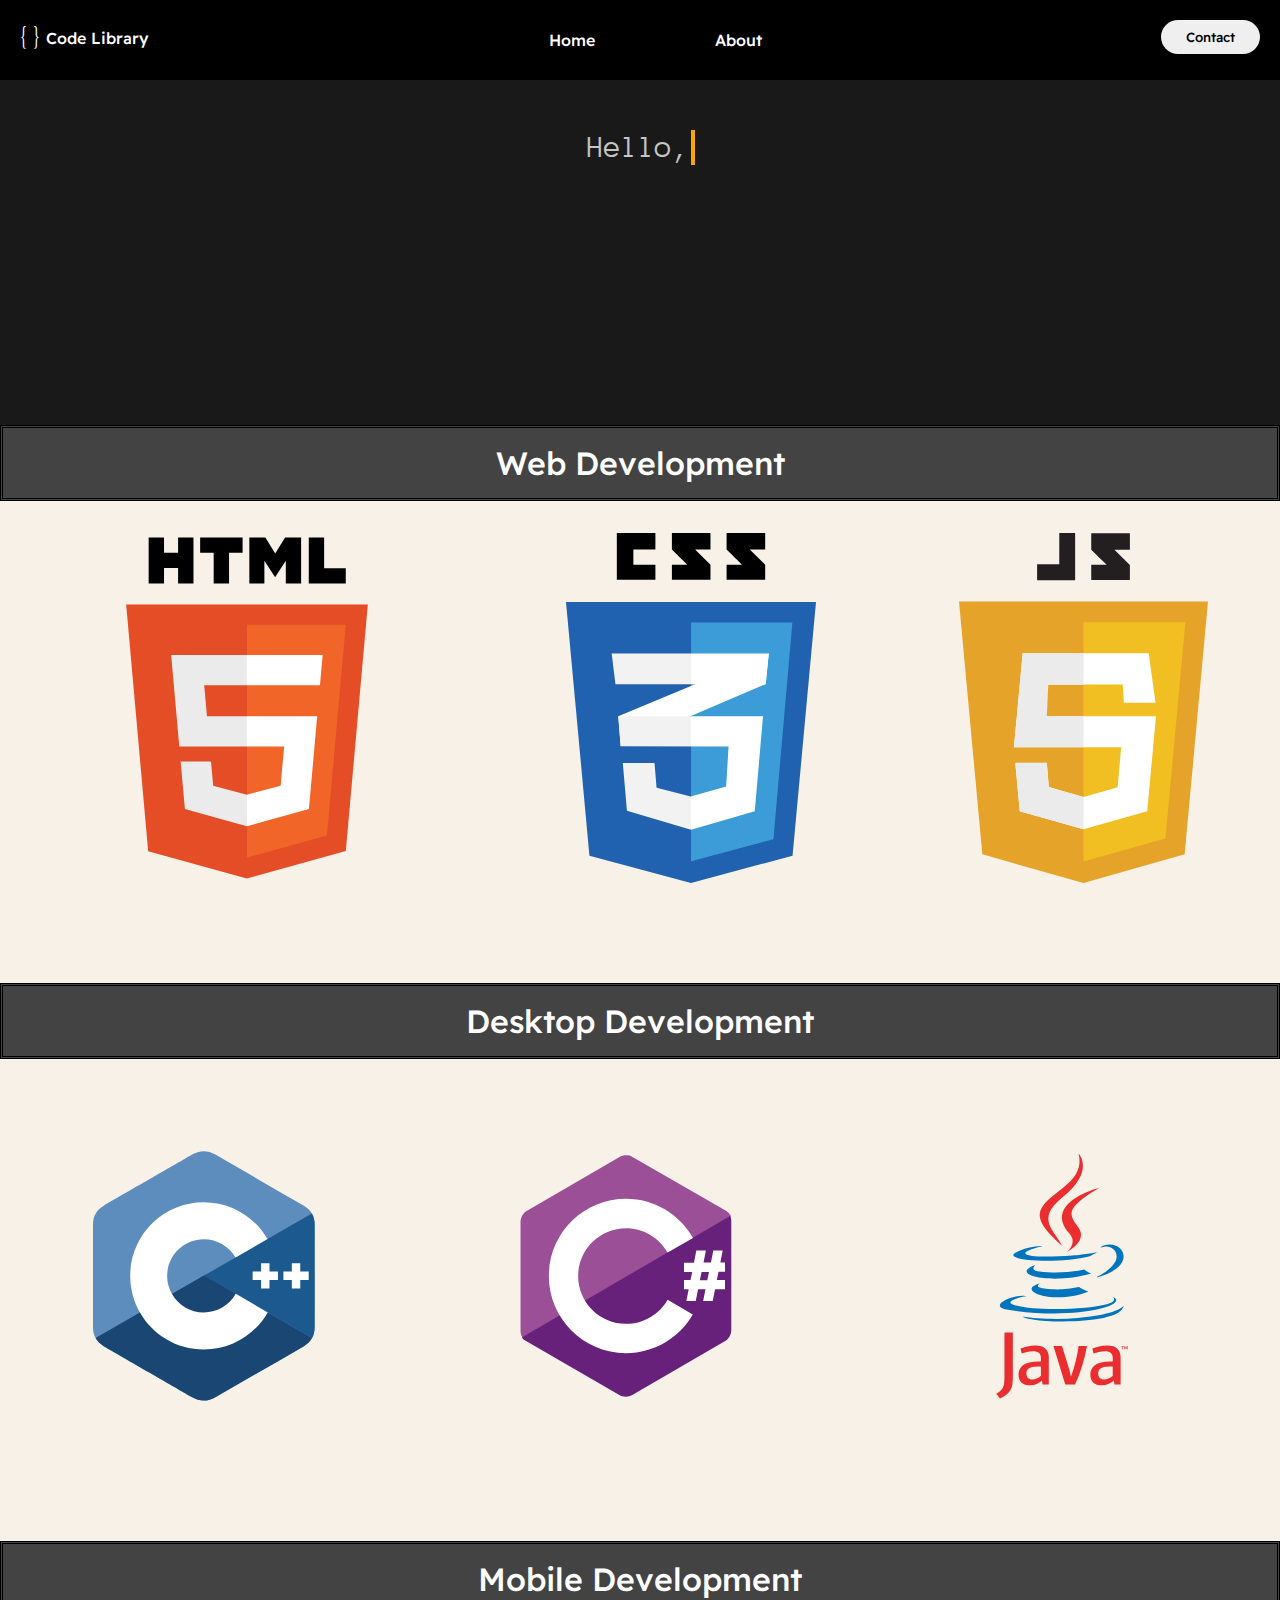
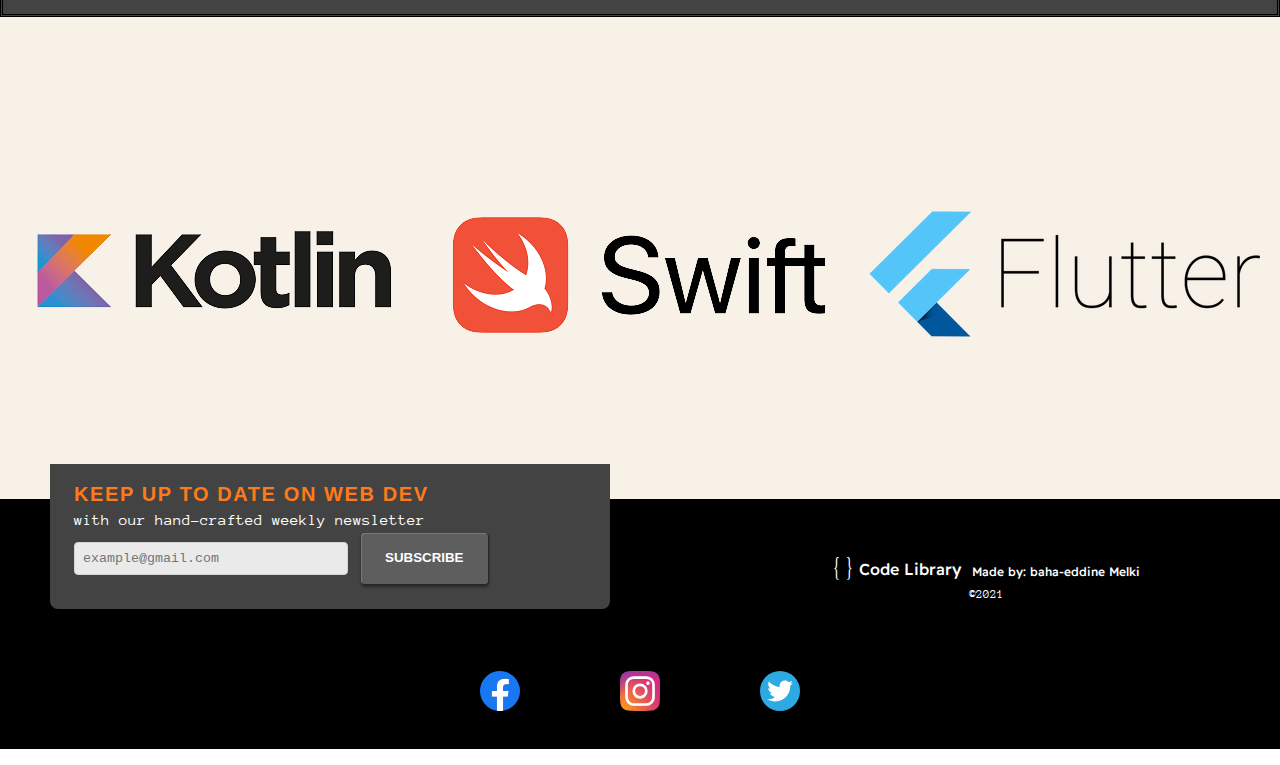
<file: index.html>
<!DOCTYPE html>
<html lang="en">
<head>
    <meta charset="UTF-8">
    <meta http-equiv="X-UA-Compatible" content="IE=edge">
    <meta name="viewport" content="width=device-width, initial-scale=1.0">
    <link rel="stylesheet" href="css/style.css">
    <link rel="shortcut icon" href="images/logo.png" type="image/x-icon">
    <title>Document</title>
</head>
<body>
    <header class="header">
        <div class="h1">
            <a href="#"><img src="images/logo.svg" alt="logo" class="logo"></a>
            <a href="#" class="h22"><div class="h2"><span class="siteName">Code Library</span></div> </a>
        </div>
        <nav class="nav">
            <ul class="navbar">
                <li><a href="#" class="li-a"><span class="bar" >Home</span></a></li>
                <li><a href="about.html" class="li-a"><span class="bar">About</span></a></li>
            </ul>
            
        </nav>
        <a href="contact.html"><button class="contact"><span>Contact</span></button></a>
        <img src="images/menubutton.svg" class="menubtt" width="35px">
    </header>
    <div class="type">
        <p>
            Hello,
          </p>
          <p>
            Do you want to learn to code?
          </p>
          <p>
              Yes?
          </p>
          <p>
            Then you are in the right place.
          </p>
          <p>
            Choose a programming language  
          </p>
          <p>
              And
          </p>
          <p>
              Start Coding !
          </p>
        
    </div>
    <div class="web">
        <h1 class="webdev">Web Development</h1>
        <div class="web_container">
            <div class="html5">
                <a href="#"><img src="images/web/html5.svg" alt="html5_logo" class="html5_logo" width="350px" height="350px"></a>
            </div>
            <div class="css3">
                <a href="#"><img src="images/web/css3.svg" alt="css3_logo" class="css3_logo" width="350px" height="350px"></a>
            </div>
            <div class="js">
                <a href="#"><img src="images/web/javascript.svg" alt="js_logo" class="js_logo" width="350px" height="350px"></a>
            </div>
        </div>
    </div>
    <div class="desktop">
        <h1 class="desktopdev">Desktop Development</h1>
        <div class="desktop_container">
            <div class="c1">
                <a href="#"><img src="images/desktop/c1.svg" alt="c++_logo" class="c1_logo" height="250px" width="250px"></a>
            </div>
            <div class="c2">
                <a href="#"><img src="images/desktop/c2.svg" alt="c#_logo" class="c2_logo" height="250px" width="250px"></a>
            </div>
            <div class="java">
                <a href="#"><img src="images/desktop/java.svg" alt="java_logo" class="java_logo" height="300px" width="350px"></a>
            </div>
        </div>
    </div>
    <div class="mobile">
        <h1 class="mobiledev">Mobile Development</h1>
        <div class="mobile_container">
            <div class="kotlin">
                <a href="#" class="k"><img src="images/mobile/kotlin.png" alt="kotlin_logo" class="kotlin_logo"></a>
            </div>
            <div class="swift">
                <a href="#" class="s"><img src="images/mobile/swift.png" alt="swift_logo" class="swift_logo"></a>
            </div>
            <div class="flutter">
                <a href="#" class="f"><img src="images/mobile/flutter.png" alt="flutter_logo" class="flutter_logo"></a>
            </div>
        </div>
    </div>
    <footer>
        <div class="footer">
            <div class="d1">
                <div class="h1">
                    <a href="#"><img src="images/logo.svg" alt="logo" class="logo"></a>
                    <a href="#" class="h22"><div class="h2"><span class="siteName">Code Library &nbsp</span></div> </a>
                    <span class="author">Made by: baha-eddine Melki</span>
                </div>
                <p class="author">©2021</p>
            </div>
        
            <div class="footer-form">
                <form id="form">
                    <h4>Keep up to date on web dev</h4>
                    <p>with our hand-crafted weekly newsletter</p>
                    <div class="footer-forms">
                        <input type="email" name="EMAIL" class="required" id="EMAIL" placeholder="example@gmail.com" required="">
                        <input type="submit" value="Subscribe" name="Subscribe" id="subscribe" class="subscribe-button">
                    </div>
                </form>
            </div>
        </div>

        <div class="socials">
            <a href="#"><img src="images/socials/facebook.svg" alt="facebook_icon" width="40px" class="social"></a>
            <a href="#"><img src="images/socials/instagram.svg" alt="instagram_icon" width="40px" class="social"></a>
            <a href="#"><img src="images/socials/twitter.svg" alt="twitter_icon" width="40px" class="social"></a>
        </div>
    </footer>
</body>
</html>
</file>
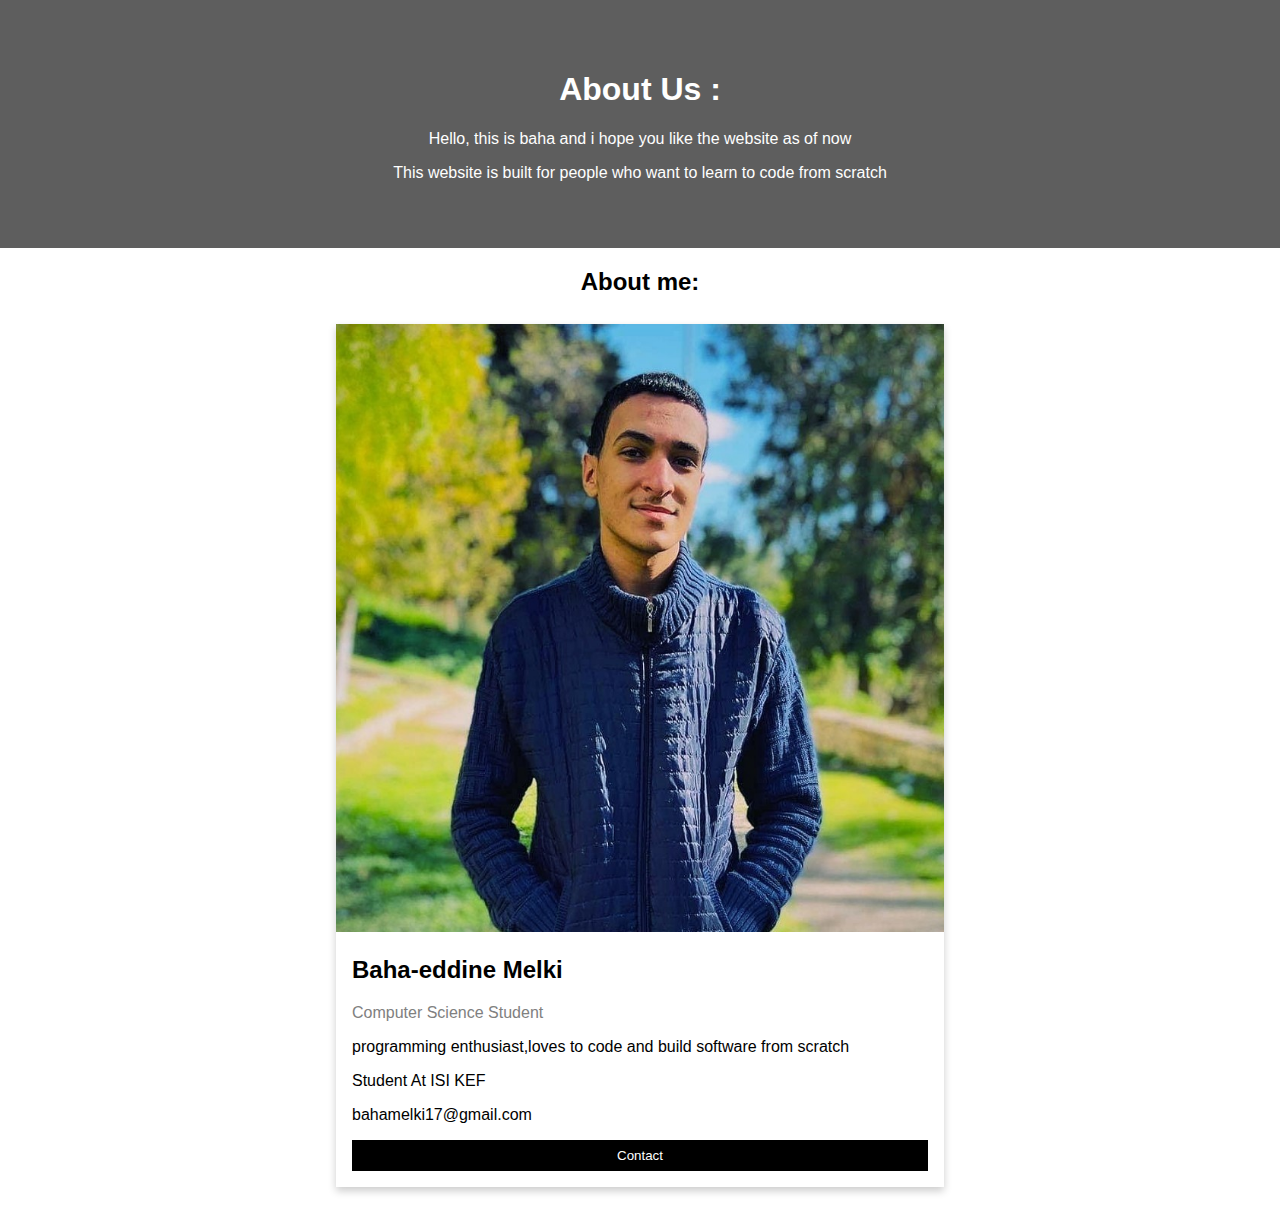
<file: about.html>
<!DOCTYPE html>
<html lang="en">
<head>
    <meta charset="UTF-8">
    <meta http-equiv="X-UA-Compatible" content="IE=edge">
    <meta name="viewport" content="width=device-width, initial-scale=1.0">
    <link rel="shortcut icon" href="images/logo.png" type="image/x-icon">
    <link rel="stylesheet" href="css/about.css">
    <title>About us</title>
</head>
<body>
    <div class="about-section">
        <h1>About Us :</h1>
        <p>Hello, this is baha and i hope you like the website as of now</p>
        <p>This website is built for people who want to learn to code from scratch</p>
      </div>
      
      <h2 style="text-align:center">About me:</h2>
      <div class="row">
        <div class="column">
          <div class="card">
            <img src="images/me.jpg" alt="Jane" style="width:100%">
            <div class="container">
              <h2>Baha-eddine Melki</h2>
              <p class="title">Computer Science Student</p>
              <p>programming enthusiast,loves to code and build software from scratch</p>
              <p>Student At ISI KEF </p>
              <p>bahamelki17@gmail.com</p>
              <p><a href="contact.html"></a><button class="button">Contact</button></p>
            </div>
          </div>
        </div>
      
      </div>
</body>
</html>
</file>
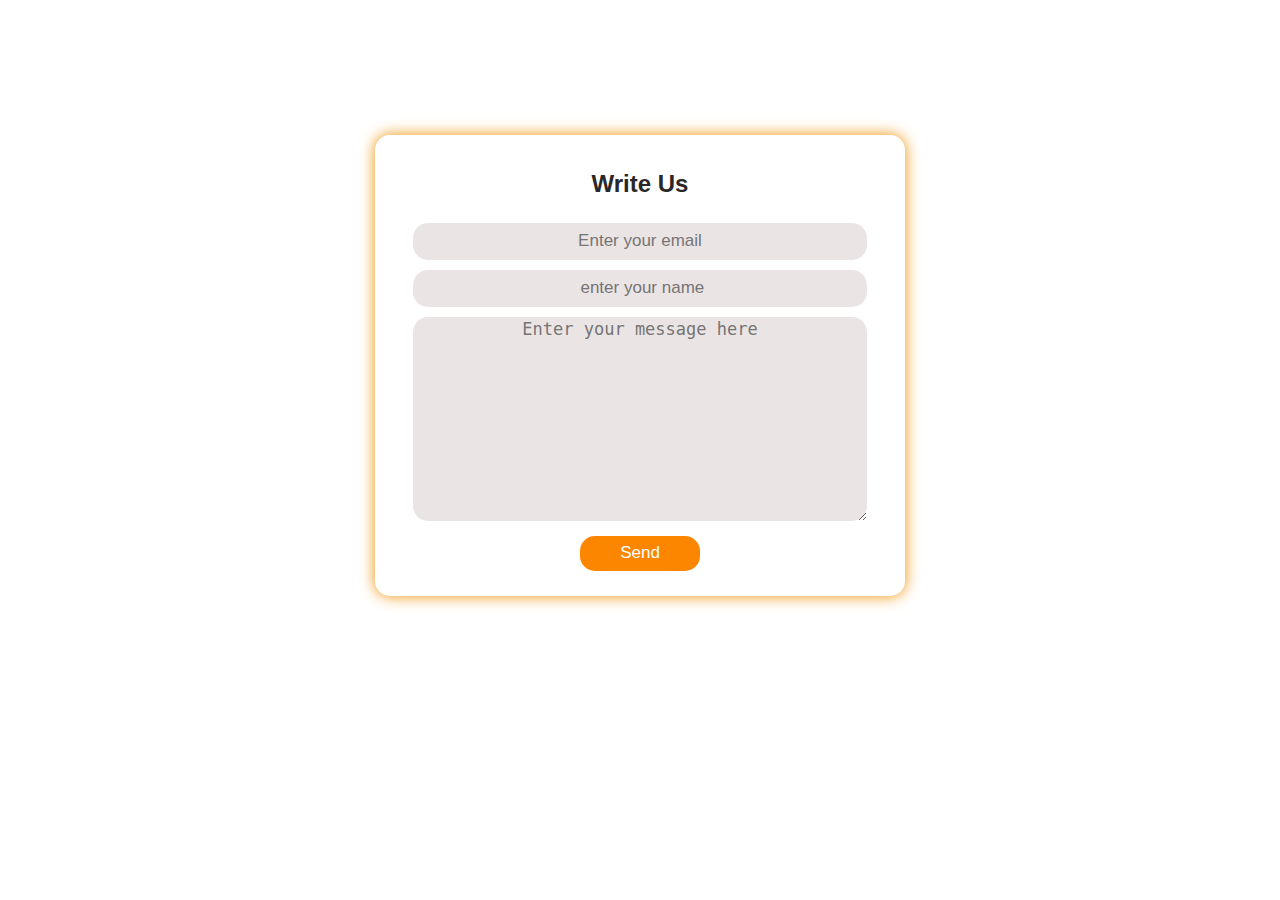
<file: contact.html>
<!DOCTYPE html>
<html lang="en">

<head>
    <meta charset="UTF-8">
    <meta http-equiv="X-UA-Compatible" content="IE=edge">
    <meta name="viewport" content="width=device-width, initial-scale=1.0">
    <link rel="shortcut icon" href="images/logo.png" type="image/x-icon">
    <link rel="stylesheet" href="css/contact.css">
    <title>Contact form</title>

</head>

<body>
    <div class="container">
        <h2>Write Us</h2>
        <form action="">
            <input type="email" name="email" id="email" placeholder="Enter your email">
            <input type="text" name="name" id="name" placeholder=" enter your name">
            <textarea name="message" id="message" cols="30" rows="10" placeholder="Enter your message here"></textarea>
            <input type="submit" value="Send">
        </form>
    </div>
</body>

</html>
</file>
<file: css/style.css>
@import url('https://fonts.googleapis.com/css2?family=Montserrat:wght@500&family=Readex+Pro:wght@500&display=swap');
/*font-family: 'Montserrat', sans-serif;
font-family: 'Readex Pro', sans-serif;*/
@import url(https://fonts.googleapis.com/css?family=Anonymous+Pro);
*{
    margin: 0;
    padding: 0;
    font-family: 'Readex Pro', sans-serif;
    font-weight: 500;
}
.logo{
height: 30px;
}
.menubtt{
  display: none;
}
.menubtt{
  cursor: pointer;
}
header{
    display: flex;
    justify-content: space-between;
    background-color: black;
    color: white;
    text-decoration: none;
    padding: 20px;
}
.navbar{
    display: flex;
    list-style: none;
    text-decoration: none;
    color: white;
    padding-left: 70px;
    padding-right: 70px;
}
.li-a{
    display: flex;
    list-style: none;
    margin-right: 50px;
    margin-left: 50px;
    text-decoration: none;
    color: white;
}
.siteName{
  position: relative;
  display: inline-flex;
  flex-direction: row;
  justify-content: center;
  align-items: center;
  margin-bottom: 5px;
}
li a:hover{
    color: black;
}
.bar{
    transition: ease 0.1s;
    padding: 10px;
    border-radius: 5px;
}
.bar:hover{
    background-color: chocolate;
}
.type{
    padding: 50px;
    background-color: rgb(25,25,25);
    color: rgba(255,255,255,.75);
}
.contact{
    cursor: pointer;
    padding: 9px 25px;
    border: none;
    border-radius: 50px;
    transition: all 0.3s ease 0s;
}
.contact:hover{
    color: grey;
}

  /*animation*/
  .type p {
    border-right: .15em solid orange;
    font-family: 'Anonymous Pro', monospace;
    font-size: 32px;
    white-space: nowrap;
    overflow: hidden;
    margin: 0 auto;
    text-align: center;
    padding-bottom: 2px;
  }
  .type p:nth-child(1) {
    width: 3.3em;
    -webkit-animation: type 2s steps(40, end);
    animation: type 1s steps(40, end);
    -webkit-animation-fill-mode: forwards;
    animation-fill-mode: forwards;
  }
  
  .type p:nth-child(2) {
    width: 17.5em;
    opacity: 0;
    -webkit-animation: type2 2s steps(40, end);
    animation: type2 3.5s steps(40, end);
    -webkit-animation-delay: 2s;
    animation-delay: 2.5s;
    -webkit-animation-fill-mode: forwards;
    animation-fill-mode: forwards;
  }
  
  .type p:nth-child(3) {
    width: 2.5em;
  opacity: 0;
  -webkit-animation: type2 2s steps(40, end);
  animation: type2 0.7s steps(10, end);
  -webkit-animation-delay: 2s;
  animation-delay: 8s;
  -webkit-animation-fill-mode: forwards;
  animation-fill-mode: forwards;
  }
  .type p:nth-child(4) {
    width: 17.5em;
    opacity: 0;
    -webkit-animation: type2 2s steps(40, end);
    animation: type2 3.5s steps(40, end);
    -webkit-animation-delay: 2s;
    animation-delay: 11s;
    -webkit-animation-fill-mode: forwards;
    animation-fill-mode: forwards;
  }
  .type p:nth-child(5) {
    width: 17.5em;
    opacity: 0;
    -webkit-animation: type2 2s steps(40, end);
    animation: type2 3.5s steps(40, end);
    -webkit-animation-delay: 2s;
    animation-delay: 16s;
    -webkit-animation-fill-mode: forwards;
    animation-fill-mode: forwards;
  }
  .type p:nth-child(6){
    width: 2.5em;
    opacity: 0;
    -webkit-animation: type2 2s steps(40, end);
    animation: type2 0.5s steps(40, end);
    -webkit-animation-delay: 2s;
    animation-delay: 20s;
    -webkit-animation-fill-mode: forwards;
    animation-fill-mode: forwards;
  }
  .type p:nth-child(7) {
    width: 6.5em;
    opacity: 0;
    -webkit-animation: type2 2s steps(40, end);
    animation: type2 1.5s steps(40, end);
    -webkit-animation-delay: 2s;
    animation-delay: 22s;
    -webkit-animation-fill-mode: forwards;
    animation-fill-mode: forwards;
  }
  
  
  @keyframes type {
    0% {
      width: 0;
    }
    99.9% {
      border-right: .15em solid orange;
    }
    100% {
      border: none;
    }
  }
  
  @-webkit-keyframes type {
    0% {
      width: 0;
    }
    99.9% {
      border-right: .15em solid orange;
    }
    100% {
      border: none;
    }
  }
  
  @keyframes type2 {
    0% {
      width: 0;
    }
    1% {
      opacity: 1;
    }
    99.9% {
      border-right: .15em solid orange;
    }
    100% {
      opacity: 1;
      border: none;
    }
  }
  
  @-webkit-keyframes type2 {
    0% {
      width: 0;
    }
    1% {
      opacity: 1;
    }
    99.9% {
      border-right: .15em solid orange;
    }
    100% {
      opacity: 1;
      border: none;
    }
  }
  
  @keyframes type3 {
    0% {
      width: 0;
    }
    1% {
      opacity: 1;
    }
    100% {
      opacity: 1;
    }
  }
  
  @-webkit-keyframes type3 {
    0% {
      width: 0;
    }
    1% {
      opacity: 1;
    }
    100% {
      opacity: 1;
    }
  }
  
  @keyframes blink {
    50% {
      border-color: transparent;
    }
  }
  @-webkit-keyframes blink {
    50% {
      border-color: tranparent;
    }
  }
  p{
    font-family: 'Anonymous Pro', monospace;
  }
.web,.desktop,.mobile{ 
    text-align: center;

}

.web_container,.desktop_container,.mobile_container{
    height: 450px;
    display: flex;
    flex-direction: row;
    justify-content: space-around;
    padding-top: 2em;
   /* background-image: linear-gradient(to top,rgba(99, 91, 104, 0.226),rgba(228, 140, 7, 0.295))*/
   background-color: rgb(248, 241, 232);

}
.html5_logo,.css3_logo,.js_logo{

    width: 100%;
    transition: ease 0.5s;
    top: 0;
}
.c1_logo,.c2_logo,.java_logo{
  width: 100%;
  transition: ease 0.5s;
  top: 0;
}

.c1{
  margin-top: 30px;
}
.c2,.c1{
  margin-top: 60px;
}

.java{
  margin-top: 60px;
}
.kotlin_logo,.swift_logo,.flutter_logo{
    display: flex;
    justify-content: center;
    align-items: center;
    transition: ease 0.5s;
    top: 0;
}
.html5_logo:hover,.css3_logo:hover,.js_logo:hover{
    height: 450px;
    width: 450px;
}
.c1_logo:hover,.c2_logo:hover,.java_logo:hover{
    height: 350px;
    width: 350px;
}
.f,.s,.k{
    position: relative;
    top: 0;
    transition: top ease 0.5s;
}
.f:hover,.s:hover,.k:hover{
    top: -20px;
}
.java_logo{
 height: 250px;
 width: 250px;
}
.java_logo:hover{
    height: 350px;
    width: 350px;
   }
.webdev,.desktopdev,.mobiledev{
    padding: 15px;
    font-family: 'Readex Pro', sans-serif;
    font-weight: 500;
    font-size: 32;
    border-style: double;
    border-color: rgb(0, 0, 0);
}
.webdev,.mobiledev,.desktopdev{
  background: #434343;
  color:white;
}
.kotlin,.flutter,.swift{
    display: flex;
  justify-content: center;
  align-items: center;
}
footer{
    height: 250px;
    background-color: black;
}
.d1{
  margin-top: 35px;
  margin-right: 120px;
  float: right;
  display: flex;
  justify-content: space-between;
  align-items: center;
  flex-direction: column;
  color: white;
    text-decoration: none;
    padding: 20px;
    white-space: wrap;
}
.h1{
  display: flex;
  align-items: center;
}
.h2{
  padding-left: 5px;
}
.h22{
  text-decoration: none;
  color: white;
  display: block;
}
.name{
  text-align: center;
}

.footer-form{
  margin-top: -35px;
  margin-left: 50px;
  float:left;
  background: #434343;
  padding: 1.5rem;
  position: flex;
  border-bottom-left-radius: 8px;
  border-bottom-right-radius: 8px;
  width: 40%;
}
.footer-form h4 {
  font-family: MD Primer Bold,Rubik,Lato,Lucida Grande,Lucida Sans Unicode,Tahoma,Sans-Serif;
  font-style: normal;
  font-weight: 700;
  font-size: 20px;
  margin-top: -5px;
  letter-spacing: .1rem;
  text-transform: uppercase;
  color: #ff7a18;
}
.footer-forms{
  padding-top: 5px;
}
.footer-form p{

padding-top: 5px;  color: white;
  font-size: 16px;
}
.footer-form input[type=email] {
  flex: 1;
  min-width: 60px;
  margin-right: 0.5rem;
  border-radius: 4px;
  border: 0;
}
.subscribe-button{
    font-family: MD Primer Bold,Rubik,Lato,Lucida Grande,Lucida Sans Unicode,Tahoma,Sans-Serif;
    font-style: normal;
    background-color: #5e5e5e;
    color: #fff;
    border: 0;
    border-bottom: 1px solid #262626;
    border-right: 1px solid #262626;
    box-shadow: inset 1px 1px 0 #777, 0 2px 3px rgb(0 0 0 / 40%);
    display: inline-block;
    font-weight: 700;
    line-height: 1.4;
    text-transform: uppercase;
    text-decoration: none;
    border-radius: 4px;
    white-space: nowrap;
    padding: 1rem 1.5rem;
    text-align: center;
    transition: .07s;
}
.required{
  font-family: SFMono-Regular,Consolas,Liberation Mono,Menlo,monospace;
    background: #eaeaea;
    border: 1px solid #d4d4d4!important;
    padding: 0.5rem;
    border-radius: 4px;
    border: 0;
    width: 50%;
}
form {
  margin: 0;
}
.author{
  font-size: 12px;
}
footer{
    display: flex;
    flex-direction: column;
}
.socials{
  padding-top: 30px;
  padding: 50px;
  padding-right: -50px;
  display: flex;
  justify-content: center;
}
.social{
  padding-right: 50px;
  padding-left: 50px;
}
@media only screen and (max-width:880px){
  .footer-message-and-form .footer-form-wrap {
    order: -1;
}
.menubtt{
  display: inline;
}
header ul,header a,header nav{
  display: none;
}
}
</file>
<file: css/about.css>
body {
    font-family: Arial, Helvetica, sans-serif;
    margin: 0;
  }
  
  html {
    box-sizing: border-box;
  }
  
  *, *:before, *:after {
    box-sizing: inherit;
  }
  
  .column {
    display: flex;
    justify-content: center;
    align-items: center;
    width: 50%;
    margin-bottom: 16px;
    padding: 0 8px;
  }
  
  .card {
    box-shadow: 0 4px 8px 0 rgba(0, 0, 0, 0.2);
    margin: 8px;
  }
  
  .about-section {
    padding: 50px;
    text-align: center;
    background-color: #5e5e5e;
    color: white;
  }
  
  .container {
    padding: 0 16px;
  }
  
  .container::after, .row::after {
    content: "";
    clear: both;
    display: table;
  }
  
  .title {
    color: grey;
  }
  
  .button {
    border: none;
    outline: 0;
    display: inline-block;
    padding: 8px;
    color: white;
    background-color: #000;
    text-align: center;
    cursor: pointer;
    width: 100%;
  }
  
  .button:hover {
    background-color: #555;
  }
  
  @media screen and (max-width: 650px) {
    .column {
      width: 100%;
      display: block;
    }
  }
  .row{
    display: flex;
    justify-content: center;
    justify-items: center;
  }
</file>
<file: css/contact.css>
body {
    padding: 0;
    margin: 0;
    font-family: Arial, Helvetica, sans-serif;
    color: rgb(41, 39, 39);
}

.container {
    display: flex;
    flex-direction: column;
    align-items: center;
    width: 500px;
    margin: 15vh auto;
    padding: 15px;
    border-radius: 15px;
    border: none;
    box-shadow: 0 0 15px rgb(238, 145, 6);
}

form {
    display: flex;
    flex-direction: column;
    align-items: center;
    width: 90%;
}

input {
    width: 100%;
    margin: 5px 0;
    height: 35px;
    font-size: 17px;
    text-align: center;
    outline: none;
    border-radius: 15px;
    border: none;
    background: rgb(235, 228, 228);
}

textarea {
    width: 100%;
    margin: 5px 0;
    font-size: 17px;
    text-align: center;
    outline: none;
    border-radius: 15px;
    border: none;
    background: rgb(235, 228, 228);
}
input[type=submit]{
    margin: 10px auto;
    width: 120px;
    background: rgb(252, 134, 0);
    color: white;
    cursor: pointer;
}
input[type=submit]:hover{
background: tomato;
}
@media screen and (max-width:600px) {
    .container{
        width: 90%;
    }
}
</file>
